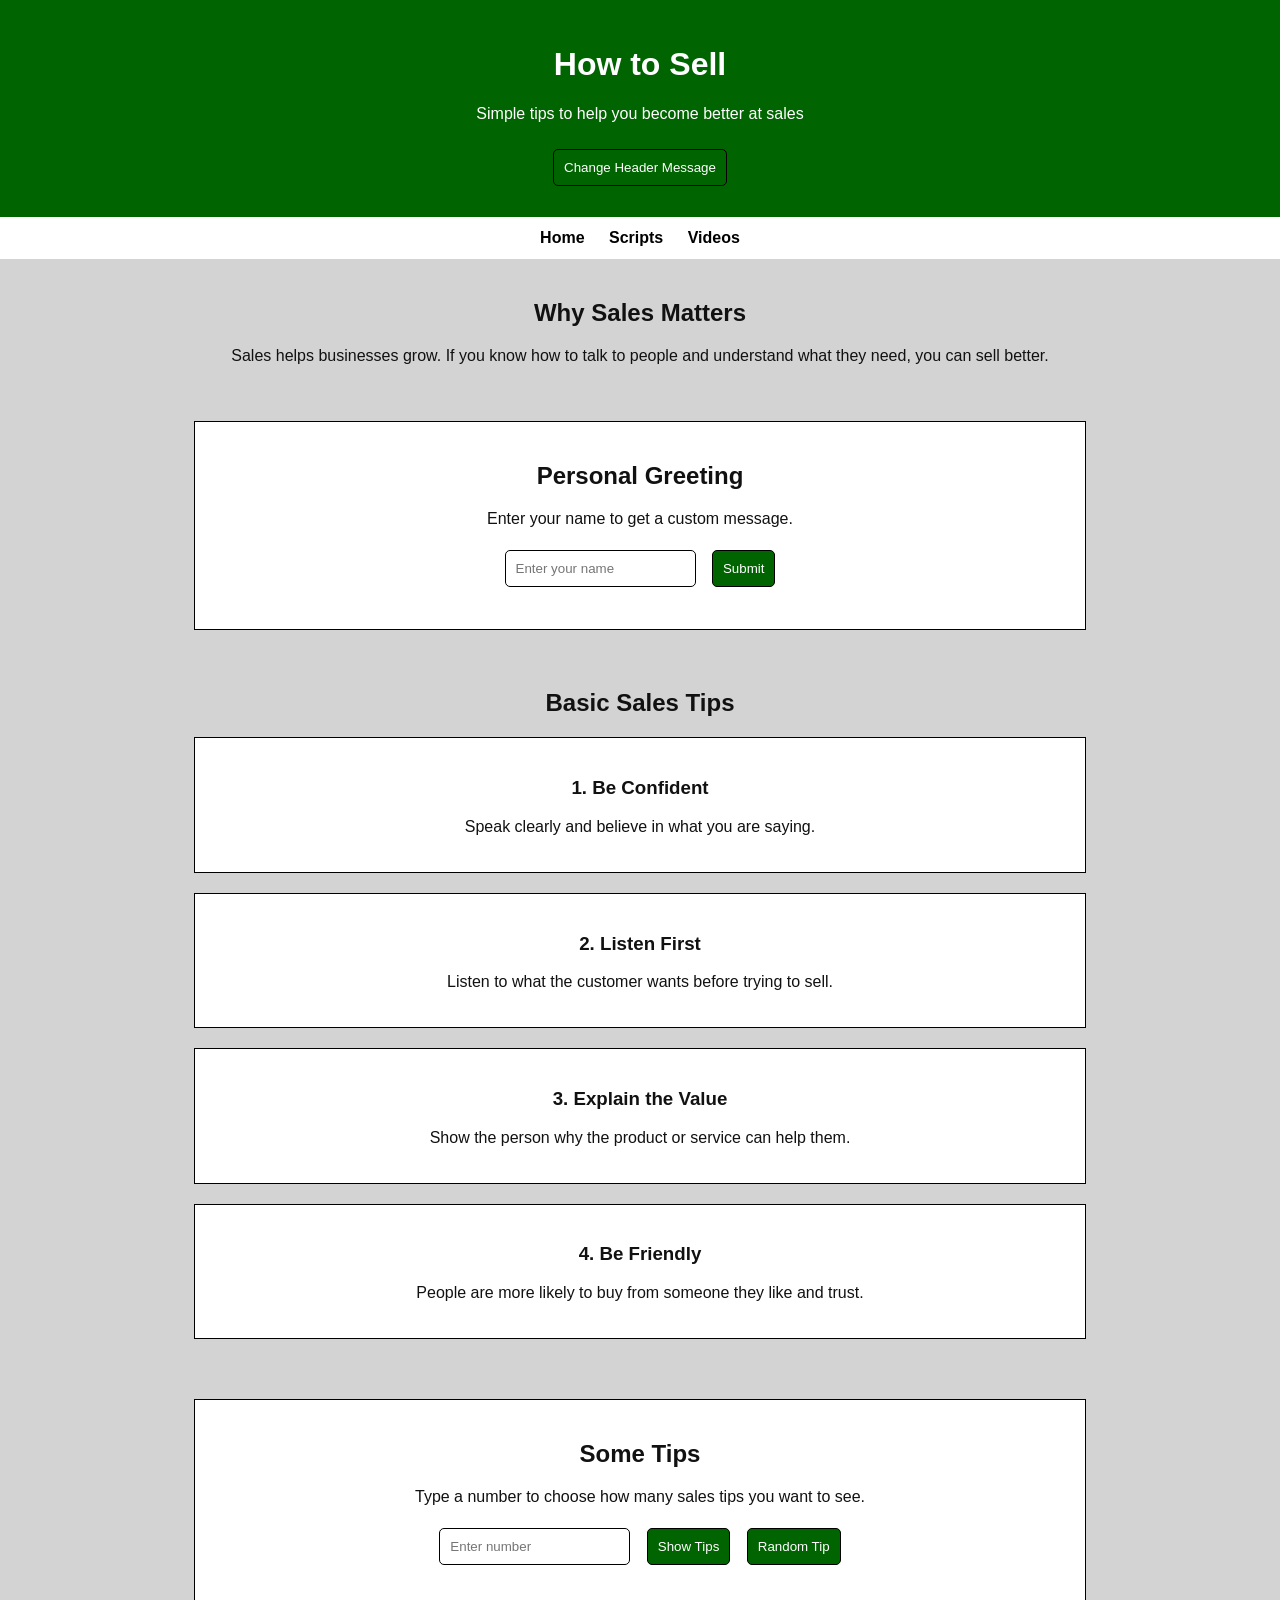
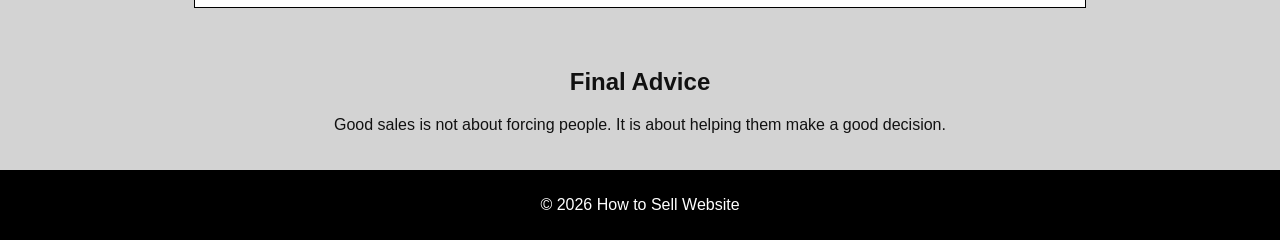
<file: index.html>
<!DOCTYPE html>
<html lang="en">
<head>
    <meta charset="UTF-8">
    <meta name="viewport" content="width=device-width, initial-scale=1.0">
    <title>How to Sell</title>
    <link rel="stylesheet" href="style.css">
</head>
<body>

    <header>
        <h1>How to Sell</h1>
        <p>Simple tips to help you become better at sales</p>
        <button onclick="changeHeaderText()">Change Header Message</button>
    </header>

    <nav>
        <a href="index.html">Home</a>
        <a href="coldc.html">Scripts</a>
        <a href="videos.html">Videos</a>
    </nav>

    <section>
        <h2 id="mainMessage">Why Sales Matters</h2>
        <p>Sales helps businesses grow. If you know how to talk to people and understand what they need, you can sell better.</p>
    </section>

    <section class="box">
        <h2>Personal Greeting</h2>
        <p>Enter your name to get a custom message.</p>
        <input type="text" id="nameInput" placeholder="Enter your name">
        <button onclick="showMessage()">Submit</button>
        <p id="greetingOutput"></p>
    </section>

    <section>
        <h2>Basic Sales Tips</h2>

        <div class="box">
            <h3>1. Be Confident</h3>
            <p>Speak clearly and believe in what you are saying.</p>
        </div>

        <div class="box">
            <h3>2. Listen First</h3>
            <p>Listen to what the customer wants before trying to sell.</p>
        </div>

        <div class="box">
            <h3>3. Explain the Value</h3>
            <p>Show the person why the product or service can help them.</p>
        </div>

        <div class="box">
            <h3>4. Be Friendly</h3>
            <p>People are more likely to buy from someone they like and trust.</p>
        </div>
    </section>

    <section class="box">
        <h2>Some Tips</h2>
        <p>Type a number to choose how many sales tips you want to see.</p>
        <input type="number" id="numInput" placeholder="Enter number">
        <button onclick="getTips()">Show Tips</button>
        <button onclick="randomTip()">Random Tip</button>
        <p id="output"></p>
    </section>


    <section>
        <h2>Final Advice</h2>
        <p>Good sales is not about forcing people. It is about helping them make a good decision.</p>
    </section>

    <footer>
        <p>© 2026 How to Sell Website</p>
    </footer>

    <script>
        var tips = [
            "Identify the customer's problem.",
            "Stay disciplined and practice often.",
            "Believe in what you are selling.",
            "Do not give up after one rejection.",
            "Listen to people who have more experience.",
            "Ask questions before explaining your offer.",
            "End the conversation with a clear next step."
        ];

        function showMessage() {
            var name = document.getElementById("nameInput").value;
            if (name === "") {
                document.getElementById("greetingOutput").innerHTML = "Please enter your name.";
            } else {
                document.getElementById("greetingOutput").innerHTML = "Hello " + name + ", keep practicing and your sales skills will improve.";
            }
        }

        function getTips() {
            var num = parseInt(document.getElementById("numInput").value);

            if (num > tips.length || num <= 0 || isNaN(num)) {
                document.getElementById("output").innerHTML = "Please enter a number from 1 to " + tips.length + ".";
            } else {
                var text = "<ul>";
                for (var i = 0; i < num; i++) {
                    text += "<li>" + tips[i] + "</li>";
                }
                text += "</ul>";
                document.getElementById("output").innerHTML = text;
            }
        }

        function randomTip() {
            var randomNumber = Math.floor(Math.random() * tips.length);
            document.getElementById("output").innerHTML = tips[randomNumber];
        }


        function changeHeaderText() {
            document.getElementById("mainMessage").innerHTML = "Sales Is About Helping People";
        }
    </script>

</body>
</html>
</file>
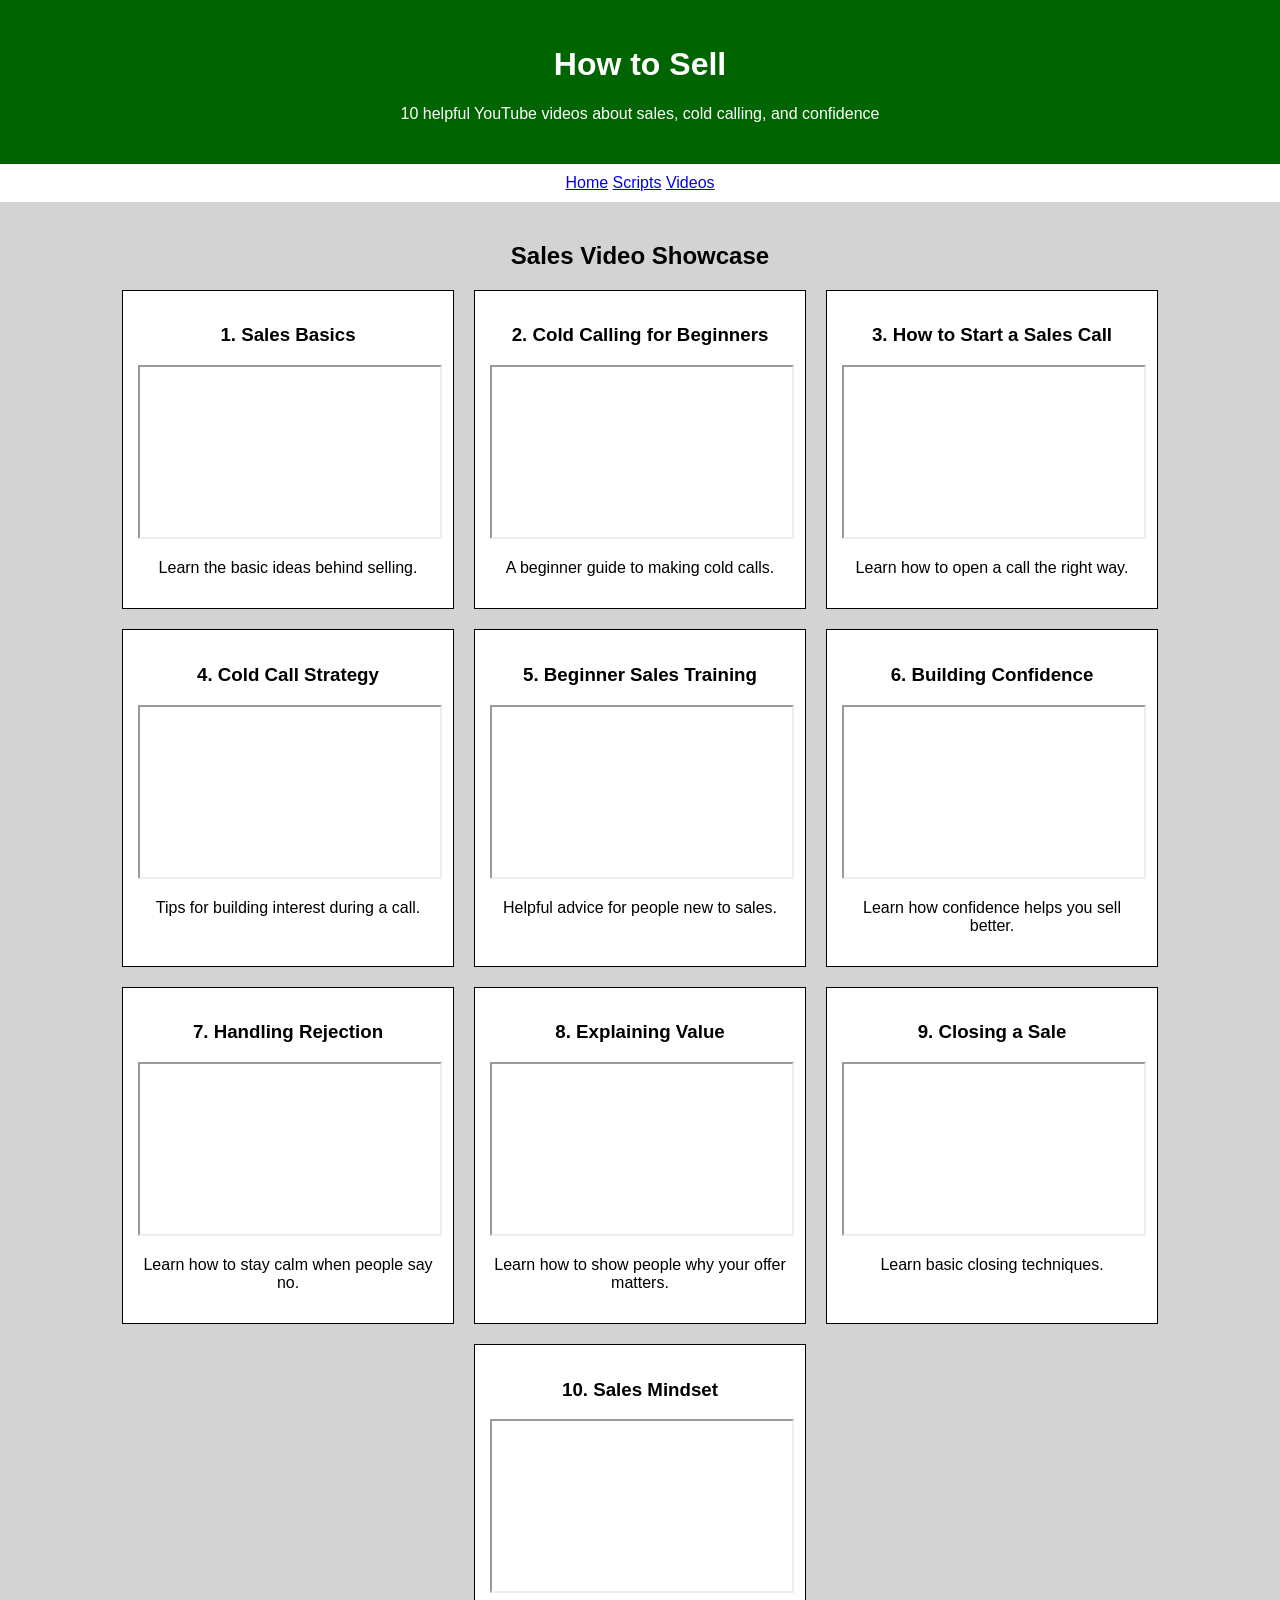
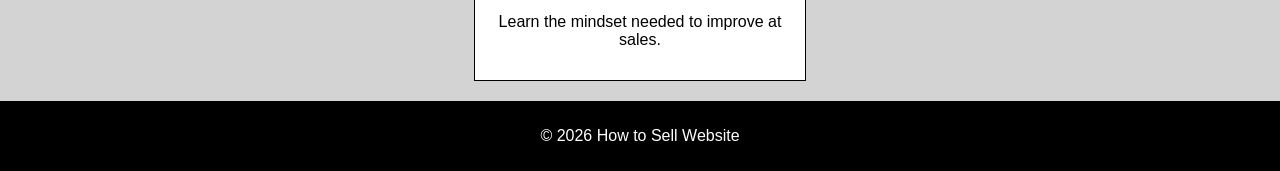
<file: videos.html>
<!DOCTYPE html>
<html>
<head>
    <title>Sales Video Showcase</title>

    <style>
        body {
            font-family: Arial;
            margin: 0;
            background-color: lightgray;
        }

        header {
            background-color: darkgreen;
            color: white;
            text-align: center;
            padding: 25px;
        }

        section {
            padding: 20px;
            text-align: center;
        }

        .video-container {
            display: flex;
            flex-wrap: wrap;
            justify-content: center;
            gap: 20px;
        }

        .video-card {
            background-color: white;
            border: 1px solid black;
            width: 300px;
            padding: 15px;
        }

        iframe {
            width: 100%;
            height: 170px;
        }

        footer {
            background-color: black;
            color: white;
            text-align: center;
            padding: 10px;
        }

        nav {
            background-color: white;
            text-align: center;
            padding: 10px;
        }
    </style>
</head>

<body>

<header>
    <h1>How to Sell</h1>
    <p>10 helpful YouTube videos about sales, cold calling, and confidence</p>
</header>
        <nav>
        <a href="index.html">Home</a>
        <a href="coldc.html">Scripts</a>
        <a href="videos.html">Videos</a>
    </nav>

<section>
    <h2>Sales Video Showcase</h2>

    <div class="video-container">

        <div class="video-card">
            <h3>1. Sales Basics</h3>
            <iframe src="https://www.youtube.com/embed/VIDEO_ID_HERE" allowfullscreen></iframe>
            <p>Learn the basic ideas behind selling.</p>
        </div>

        <div class="video-card">
            <h3>2. Cold Calling for Beginners</h3>
            <iframe src="https://www.youtube.com/embed/4OweikRF7bg" allowfullscreen></iframe>
            <p>A beginner guide to making cold calls.</p>
        </div>

        <div class="video-card">
            <h3>3. How to Start a Sales Call</h3>
            <iframe src="https://www.youtube.com/embed/mKP7wIMct1I" allowfullscreen></iframe>
            <p>Learn how to open a call the right way.</p>
        </div>

        <div class="video-card">
            <h3>4. Cold Call Strategy</h3>
            <iframe src="https://www.youtube.com/embed/jKP5nV3OuSc" allowfullscreen></iframe>
            <p>Tips for building interest during a call.</p>
        </div>

        <div class="video-card">
            <h3>5. Beginner Sales Training</h3>
            <iframe src="https://www.youtube.com/embed/fsn7qNxunoM" allowfullscreen></iframe>
            <p>Helpful advice for people new to sales.</p>
        </div>

        <div class="video-card">
            <h3>6. Building Confidence</h3>
            <iframe src="https://www.youtube.com/embed/FA76jQILF04?si=G2FUMWfLYJePkZft" allowfullscreen></iframe>
            <p>Learn how confidence helps you sell better.</p>
        </div>

        <div class="video-card">
            <h3>7. Handling Rejection</h3>
            <iframe src="https://www.youtube.com/embed/J0VrahLHQP4?si=WY3XOPiRhmmCdi5i" allowfullscreen></iframe>
            <p>Learn how to stay calm when people say no.</p>
        </div>

        <div class="video-card">
            <h3>8. Explaining Value</h3>
            <iframe src="https://www.youtube.com/embed/oZKGihL-Wr0?si=edmWqV_ZjttaJd7E" allowfullscreen></iframe>
            <p>Learn how to show people why your offer matters.</p>
        </div>

        <div class="video-card">
            <h3>9. Closing a Sale</h3>
            <iframe src="https://www.youtube.com/embed/Cmd5NvjoVnU?si=BWjXcUmfm_2UTt4e" allowfullscreen></iframe>
            <p>Learn basic closing techniques.</p>
        </div>

        <div class="video-card">
            <h3>10. Sales Mindset</h3>
            <iframe src="https://www.youtube.com/embed/dJR7OpkEeBk?si=Ud8wurW2f9c0ScS_" allowfullscreen></iframe>
            <p>Learn the mindset needed to improve at sales.</p>
        </div>

    </div>
</section>

<footer>
    <p>© 2026 How to Sell Website</p>
</footer>
</file>
<file: style.css>
body {
    font-family: Arial, sans-serif;
    margin: 0;
    background-color: lightgray;
    color: #111;
}

header {
    background-color: darkgreen;
    color: white;
    text-align: center;
    padding: 25px;
}

header button {
    margin-top: 10px;
}

nav {
    background-color: white;
    text-align: center;
    padding: 12px;
}

nav a {
    text-decoration: none;
    margin: 10px;
    color: black;
    font-weight: bold;
}

nav a:hover {
    color: darkgreen;
    text-decoration: underline;
}

section {
    padding: 20px;
    text-align: center;
}

.box {
    background-color: white;
    border: 1px solid black;
    margin: 20px auto;
    padding: 20px;
    max-width: 850px;
}

input, select, button {
    padding: 10px;
    margin: 6px;
    border: 1px solid black;
    border-radius: 5px;
}

button {
    background-color: darkgreen;
    color: white;
    cursor: pointer;
}

button:hover {
    background-color: green;
}

ul {
    display: inline-block;
    text-align: left;
}

footer {
    background-color: black;
    color: white;
    text-align: center;
    padding: 10px;
}

.sales-people {
    text-align: center;
    margin: 30px;
}

.person {
    display: inline-block;
    background-color: white;
    border: 1px solid black;
    padding: 12px;
    margin: 15px;
    width: 190px;
    vertical-align: top;
}

.person img {
    width: 160px;
    height: 160px;
    object-fit: cover;
    border: 3px solid darkgreen;
    cursor: pointer;
}

.person img:hover {
    opacity: 0.75;
    transform: scale(1.03);
}

.person p {
    font-weight: bold;
    margin-bottom: 5px;
}

.person small {
    color: darkgreen;
    font-weight: bold;
}

.video-container {
    display: flex;
    flex-wrap: wrap;
    justify-content: center;
    gap: 20px;
}

.video-card {
    background-color: white;
    border: 1px solid black;
    width: 300px;
    padding: 15px;
}

iframe {
    width: 100%;
    height: 170px;
}
</file>
